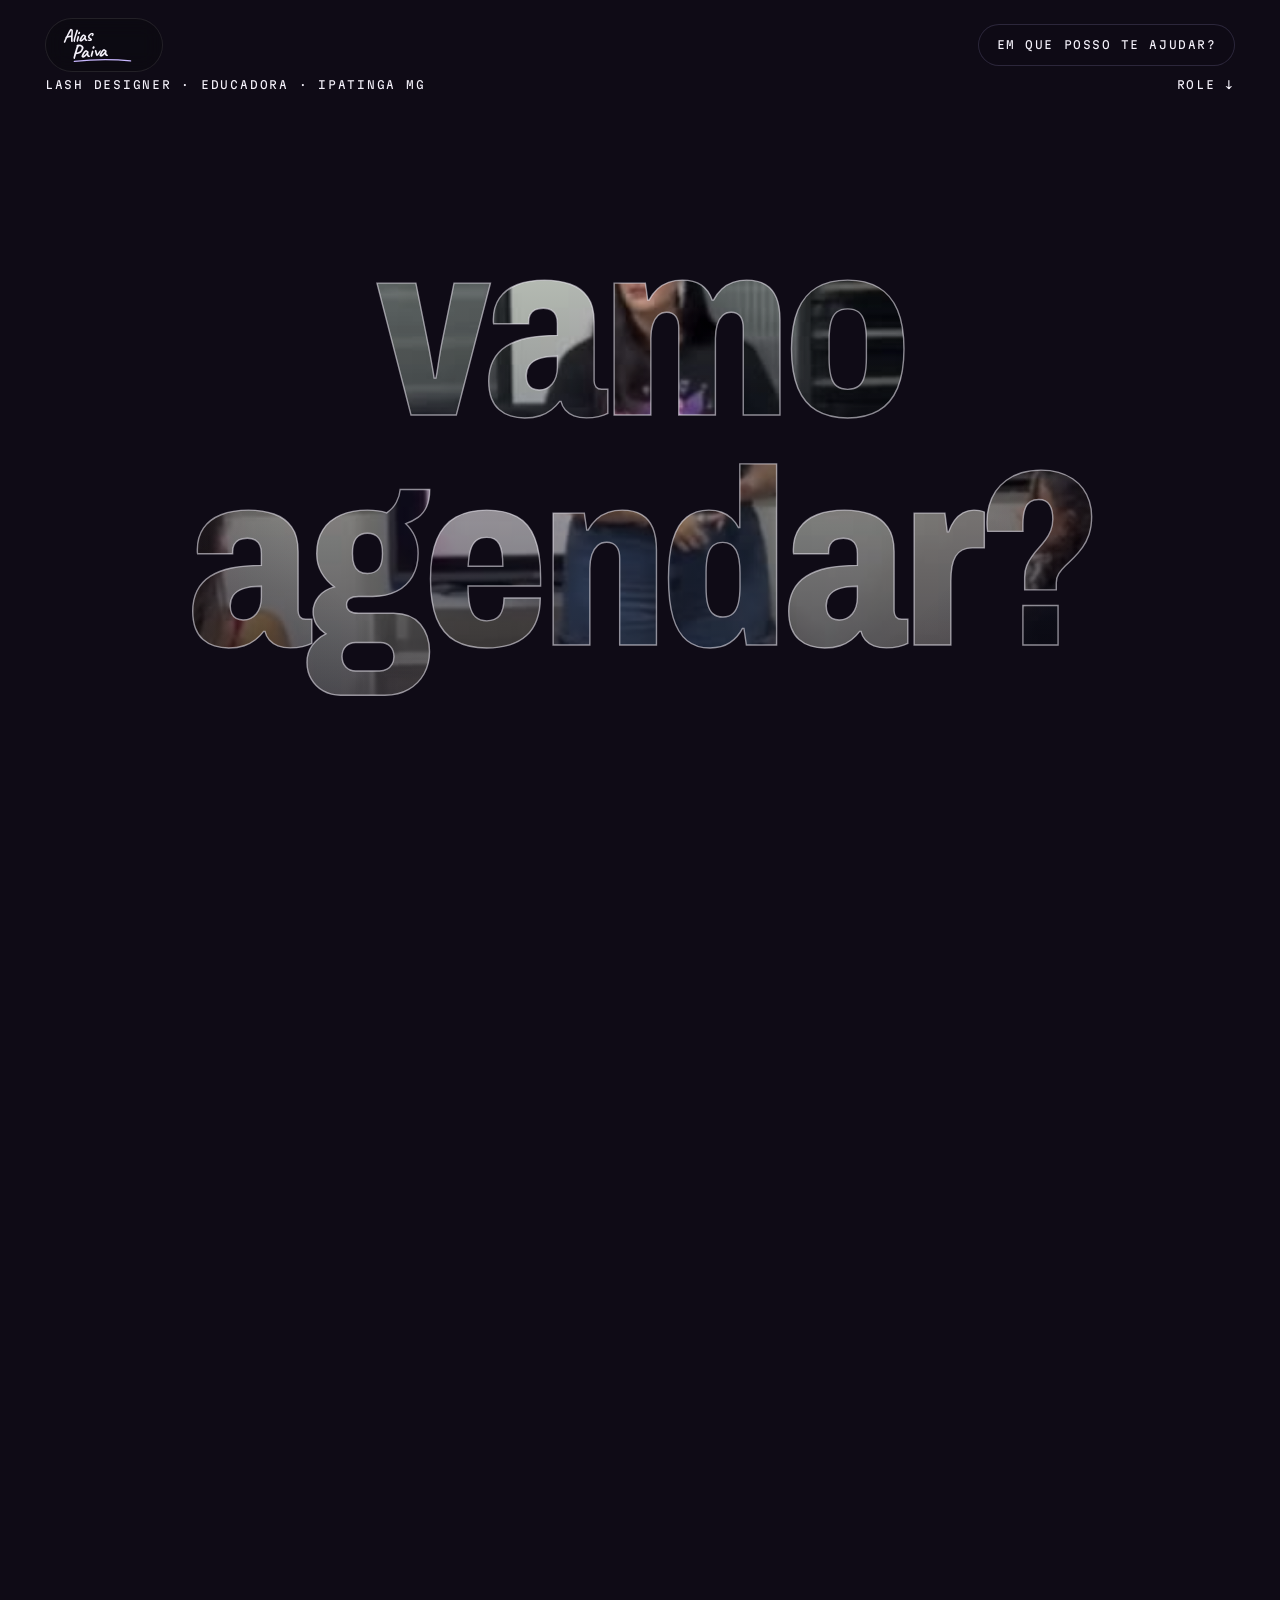
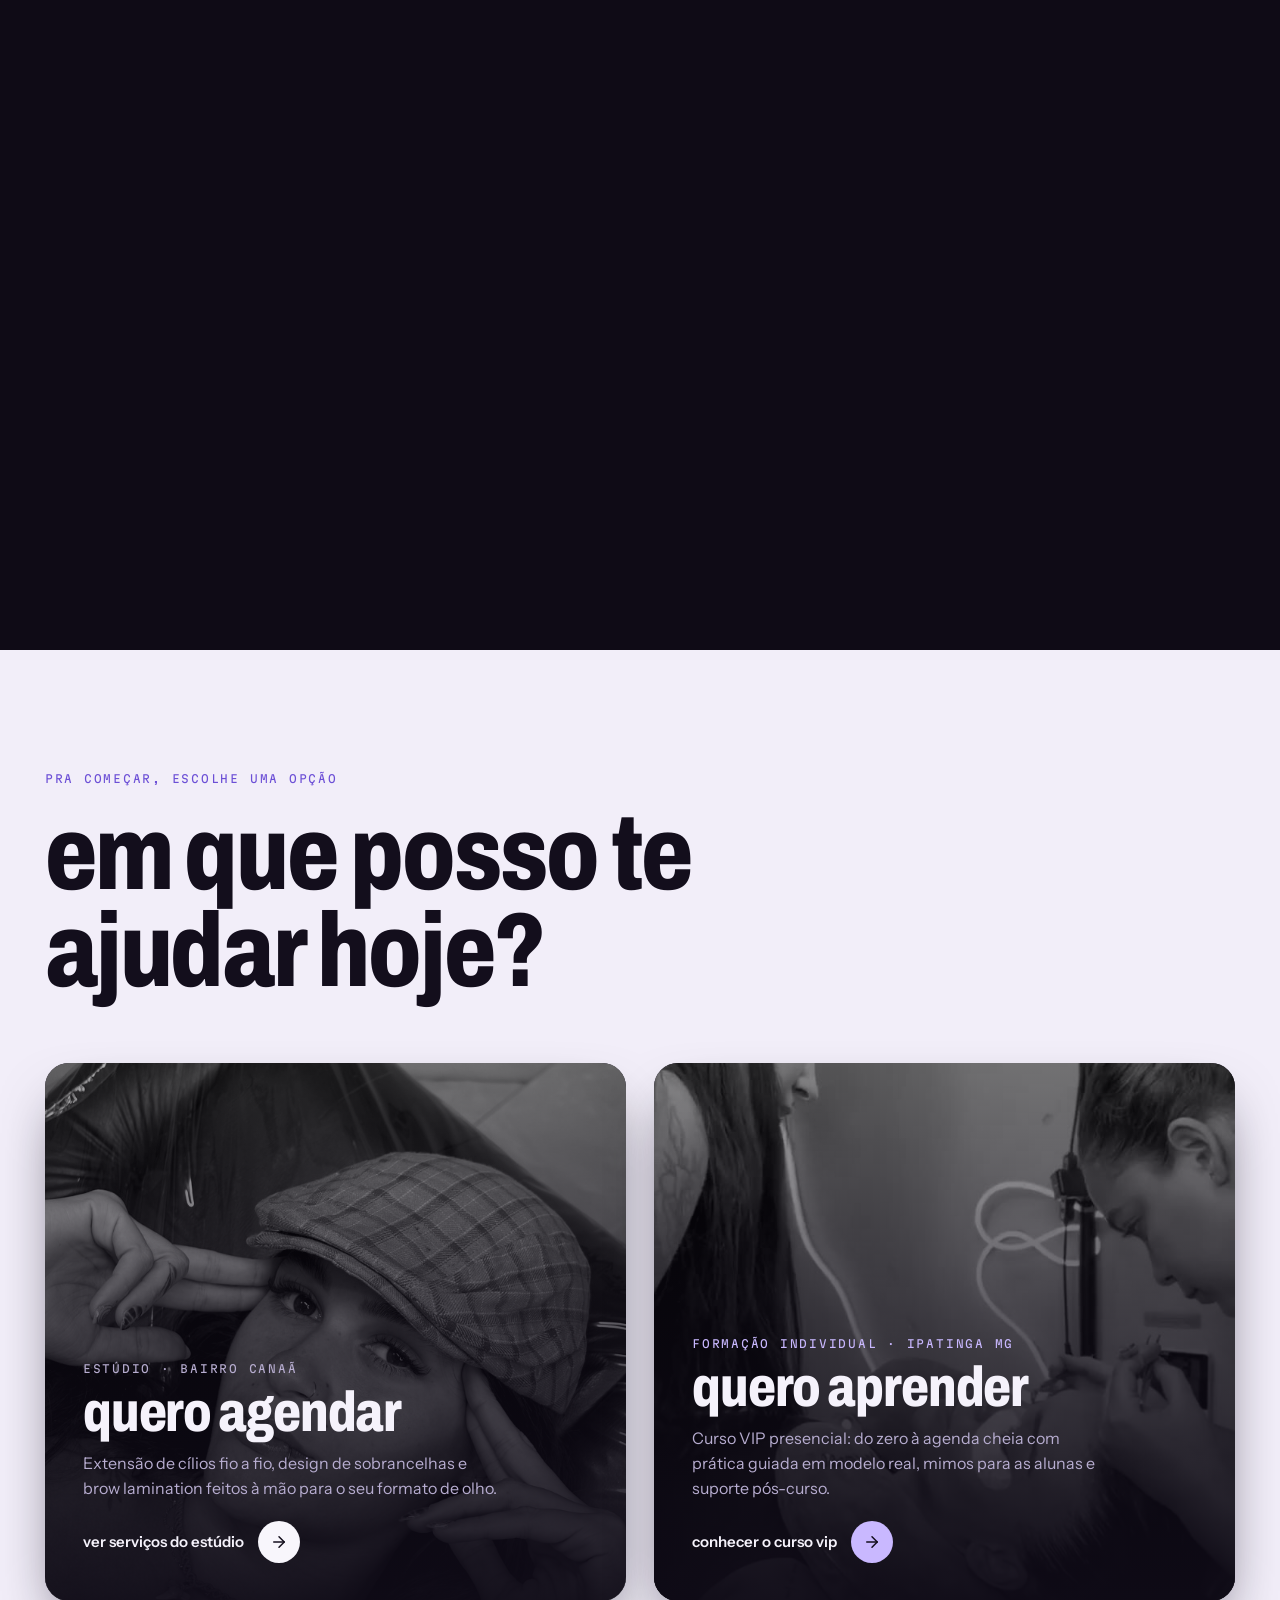
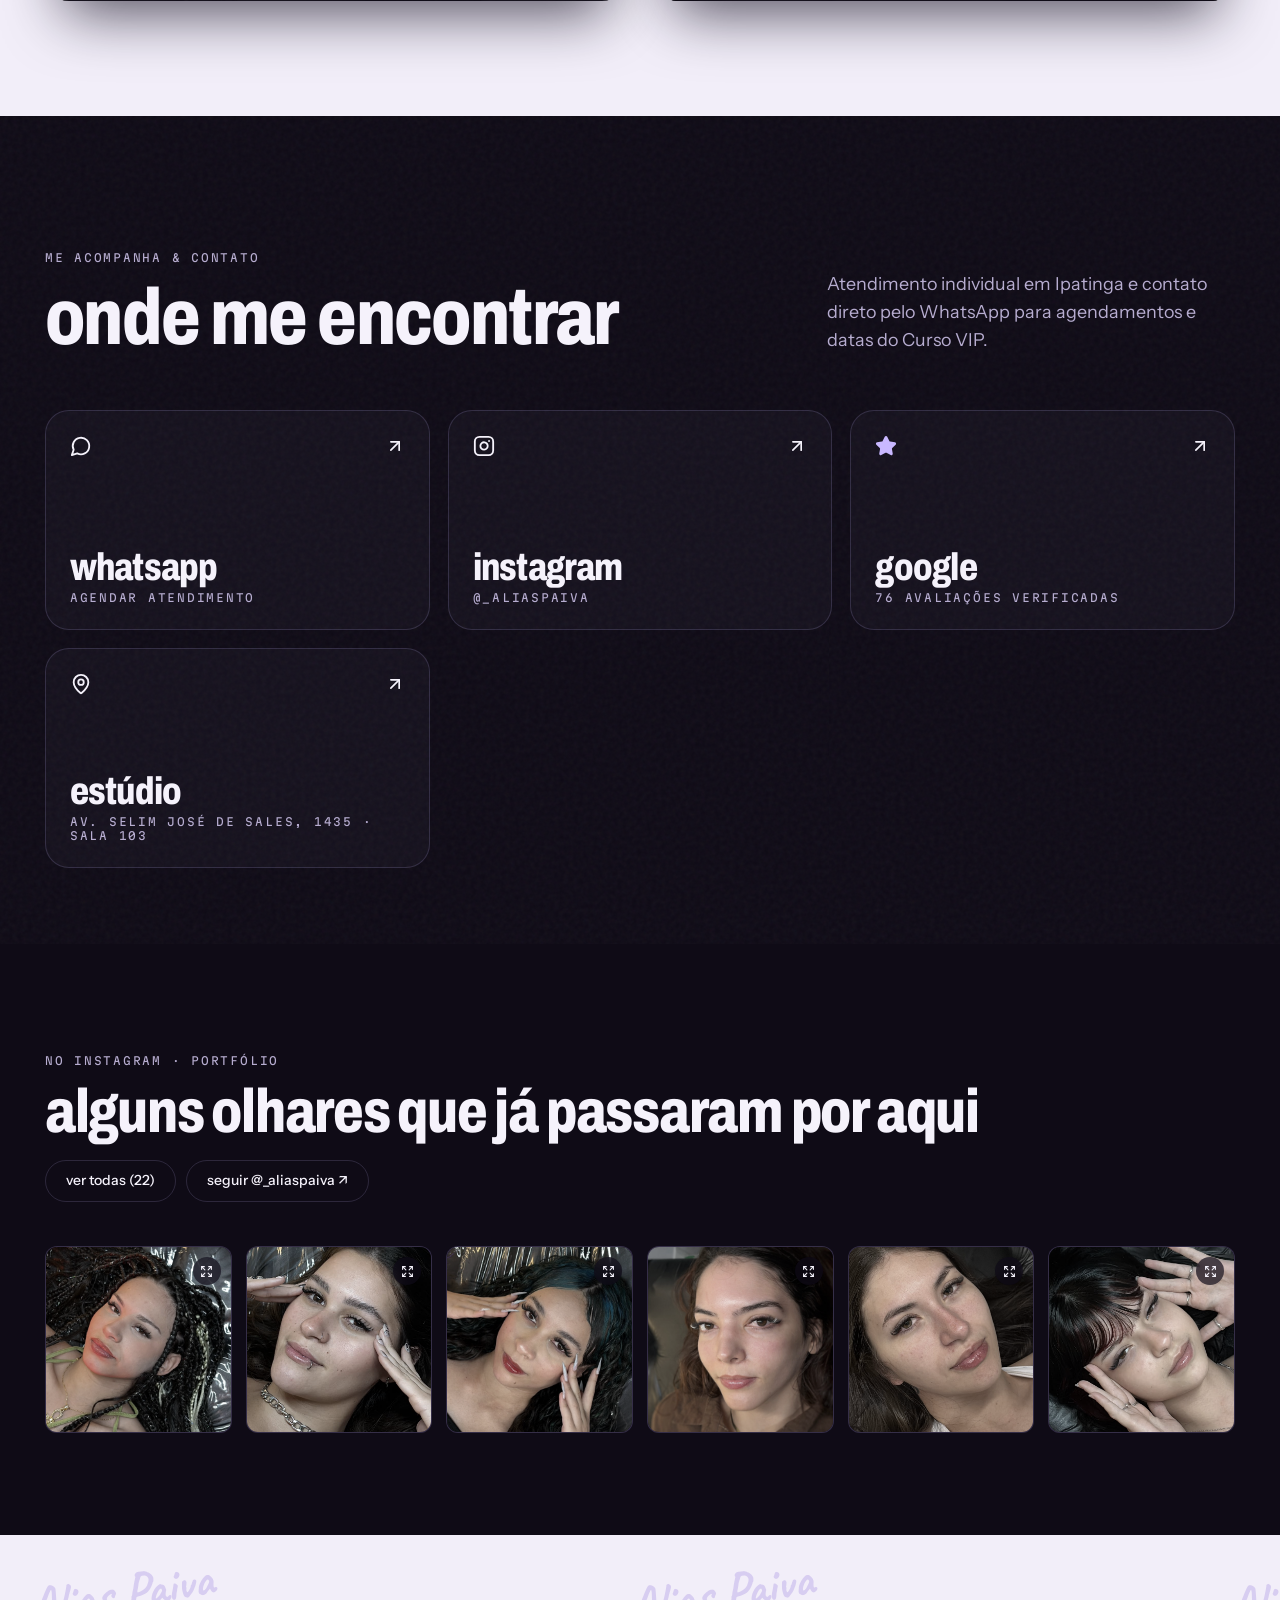
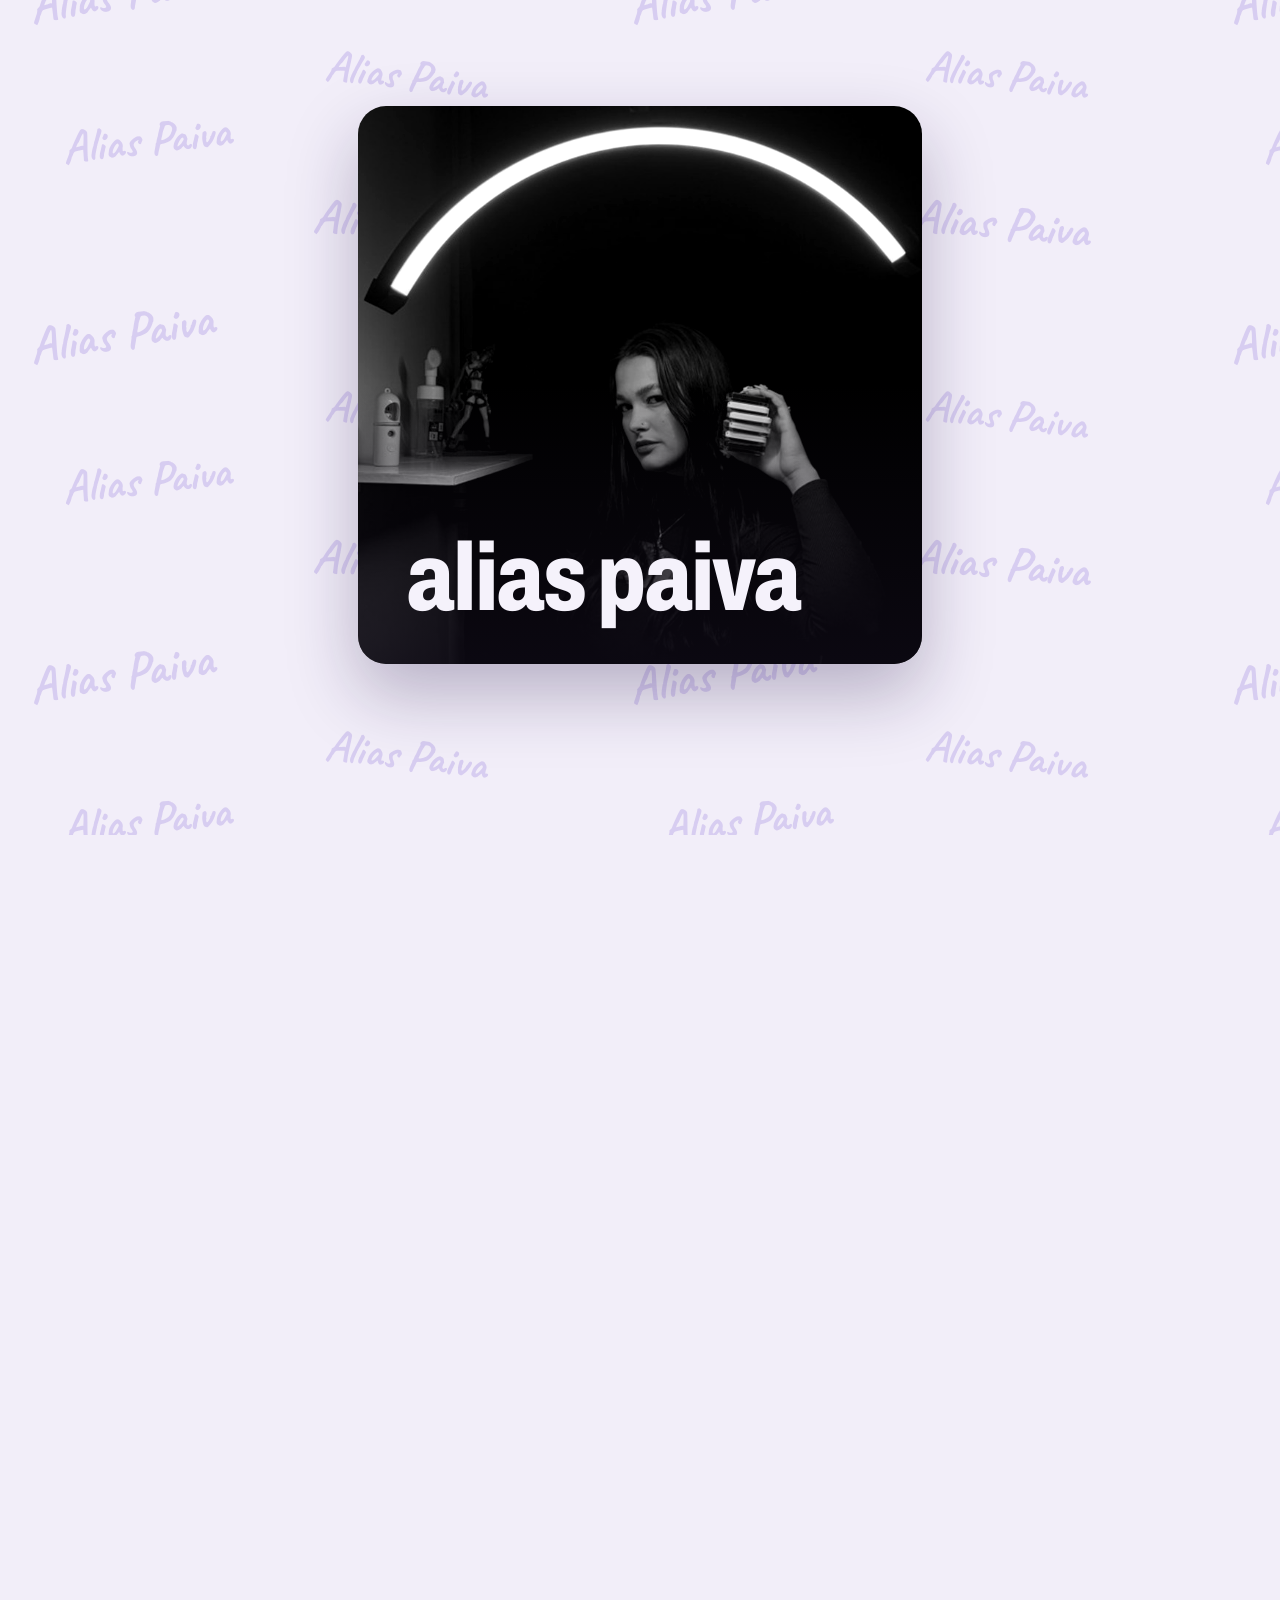
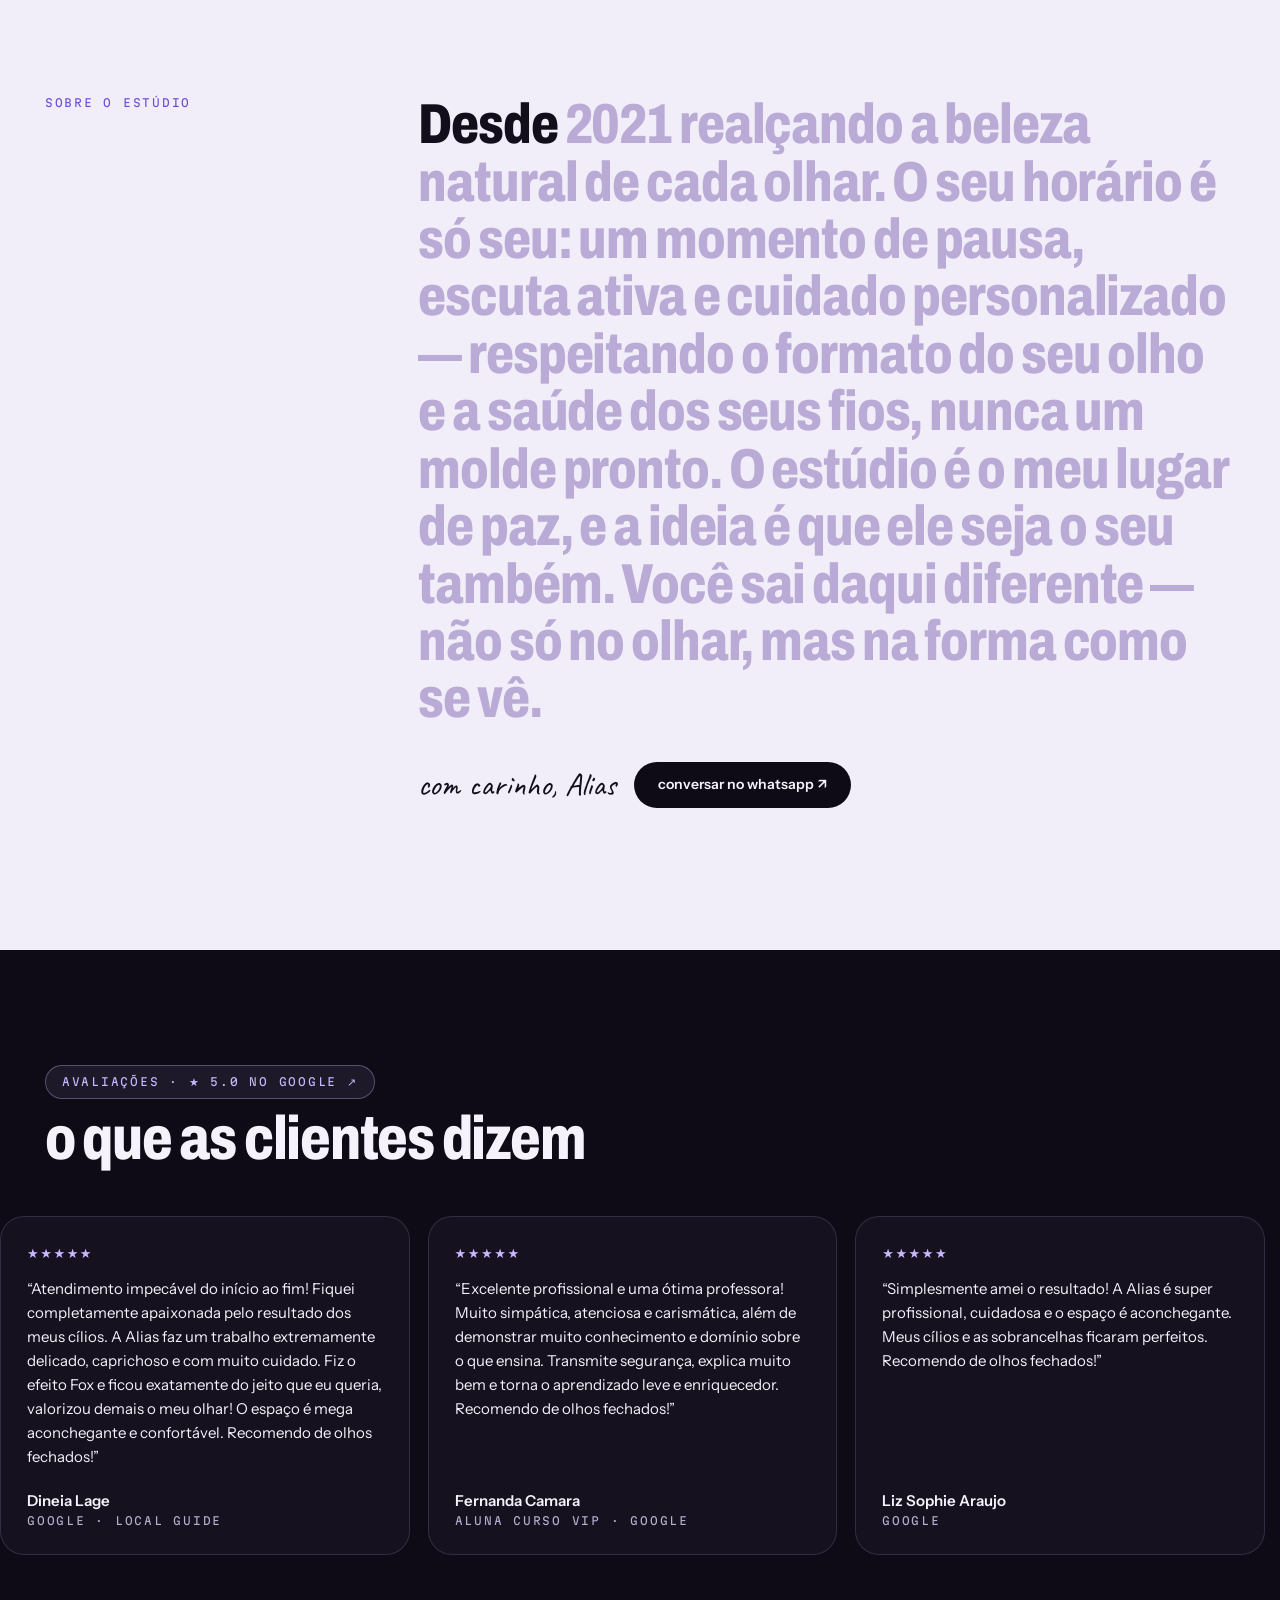
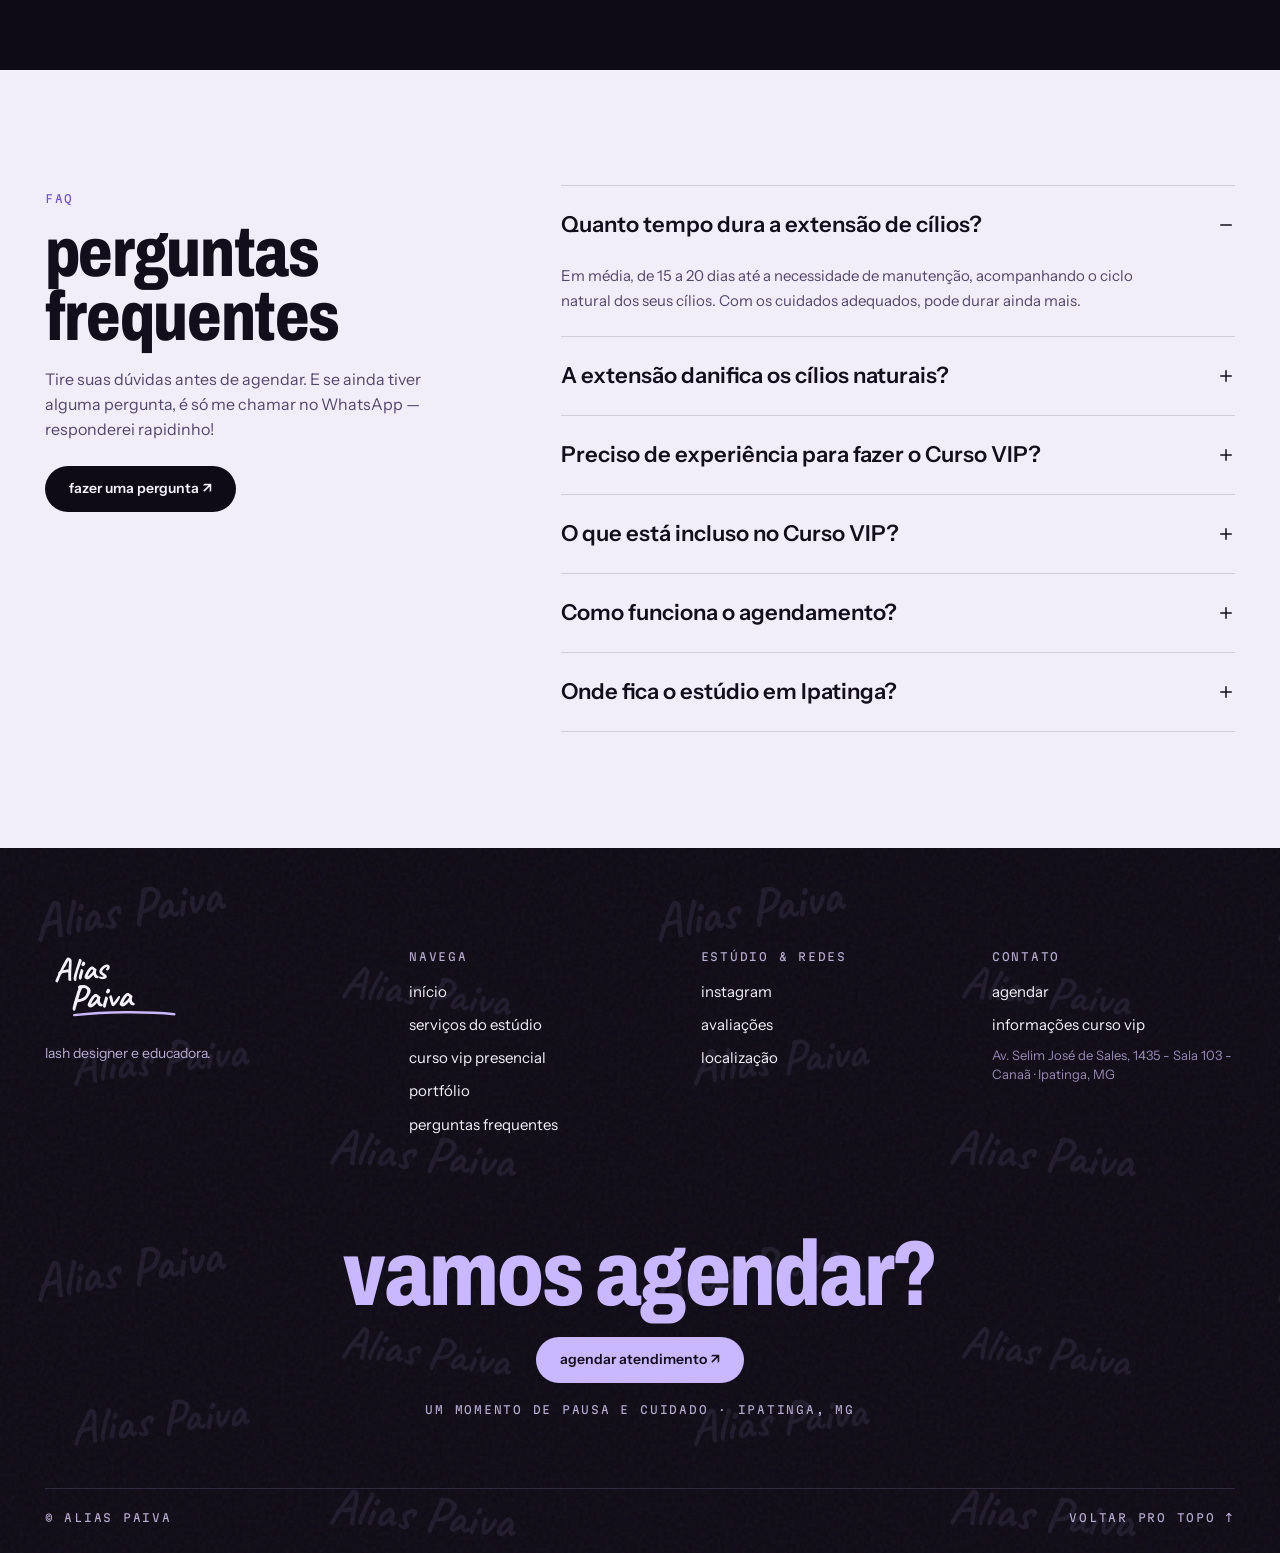
<file: index.html>
<!doctype html>
<html lang="pt-BR">

<head>
  <meta charset="UTF-8" />
  <meta name="viewport" content="width=device-width, initial-scale=1.0, viewport-fit=cover" />
  <title>Alias paiva</title>
  <meta name="description"
    content="Lash designer em Ipatinga, MG (Bairro Canaã). Especialista em extensão de cílios fio a fio, design de sobrancelhas, brow lamination e Curso VIP. ★ 5.0 no Google." />
  <meta name="robots" content="index, follow, max-image-preview:large, max-snippet:-1, max-video-preview:-1" />
  <meta name="google-site-verification" content="L7tR6Q84MnnWfukegNGo8oJJg--RInwGJuC5_TuwzW8" />
  <meta name="geo.region" content="BR-MG" />
  <meta name="geo.placename" content="Ipatinga" />
  <meta name="theme-color" content="#0f0b16" />
  <link rel="preload" as="image" href="/images/studio/apresentar_poster.jpg" />
  <link rel="canonical" href="https://aliaspaivabeauty.tech/" />

  <!-- Open Graph / Facebook / WhatsApp -->
  <meta property="og:type" content="website" />
  <meta property="og:url" content="https://aliaspaivabeauty.tech/" />
  <meta property="og:locale" content="pt_BR" />
  <meta property="og:site_name" content="Alias Paiva Beauty" />
  <meta property="og:title" content="Alias Paiva Beauty — Lash Designer, Cílios e Sobrancelhas em Ipatinga" />
  <meta property="og:description"
    content="Especialista em extensão de cílios fio a fio, design de sobrancelhas, brow lamination e Curso VIP no bairro Canaã em Ipatinga, MG. ★ 5.0 no Google." />
  <meta property="og:image" content="https://aliaspaivabeauty.tech/images/studio/hero.jpg" />
  <meta property="og:image:secure_url" content="https://aliaspaivabeauty.tech/images/studio/hero.jpg" />
  <meta property="og:image:type" content="image/jpeg" />
  <meta property="og:image:width" content="960" />
  <meta property="og:image:height" content="1280" />
  <meta property="og:image:alt" content="Alias Paiva Beauty - Lash Designer em Ipatinga, MG" />

  <!-- Twitter / X -->
  <meta name="twitter:card" content="summary_large_image" />
  <meta name="twitter:title" content="Alias Paiva Beauty — Lash Designer, Cílios e Sobrancelhas em Ipatinga" />
  <meta name="twitter:description"
    content="Especialista em extensão de cílios fio a fio, design de sobrancelhas, brow lamination e Curso VIP no bairro Canaã em Ipatinga, MG. ★ 5.0 no Google." />
  <meta name="twitter:image" content="https://aliaspaivabeauty.tech/images/studio/hero.jpg" />
  <meta name="twitter:image:alt" content="Alias Paiva Beauty - Lash Designer em Ipatinga, MG" />

  <!-- Dados Estruturados (Schema.org / SEO Local) -->
  <script type="application/ld+json">
  {
    "@context": "https://schema.org",
    "@graph": [
      {
        "@type": "BeautySalon",
        "@id": "https://aliaspaivabeauty.tech/#salon",
        "name": "Alias Paiva Beauty",
        "alternateName": [
          "Alias Paiva Beauty - Cílios e Sobrancelhas Ipatinga-MG",
          "Alias Paiva Lash Designer",
          "Alias Paiva Beauty - Lash Designer em Ipatinga"
        ],
        "image": "https://aliaspaivabeauty.tech/images/studio/hero.jpg",
        "description": "Lash designer no bairro Canaã em Ipatinga, MG (desde 2021). Especialista em extensão de cílios fio a fio, efeito Fox, lash lifting, design de sobrancelhas, brow lamination e Curso VIP presencial.",
        "url": "https://aliaspaivabeauty.tech/",
        "telephone": "+55-31-98014-2400",
        "priceRange": "$$",
        "currenciesAccepted": "BRL",
        "paymentAccepted": "Pix, Cartão de Crédito, Dinheiro",
        "hasMap": "https://maps.app.goo.gl/zYGBDLGMT7ERDZL98",
        "address": {
          "@type": "PostalAddress",
          "streetAddress": "Av. Selim José de Sales, 1435 - Sala 103 - Canaã",
          "addressLocality": "Ipatinga",
          "addressRegion": "MG",
          "postalCode": "35164-501",
          "addressCountry": "BR"
        },
        "geo": {
          "@type": "GeoCoordinates",
          "latitude": -19.4492656,
          "longitude": -42.5556472
        },
        "areaServed": [
          {
            "@type": "City",
            "name": "Ipatinga"
          },
          {
            "@type": "AdministrativeArea",
            "name": "Vale do Aço"
          }
        ],
        "founder": {
          "@type": "Person",
          "name": "Alias Paiva",
          "jobTitle": "Lash Designer",
          "description": "Lash designer e educadora especialista em extensão de cílios, design de sobrancelhas e brow lamination em Ipatinga, MG desde 2021.",
          "sameAs": "https://www.instagram.com/_aliaspaiva/"
        },
        "knowsAbout": [
          "Lash Design",
          "Lash Designer",
          "Extensão de Cílios",
          "Alongamento de Cílios",
          "Cílios Fio a Fio",
          "Cílios Efeito Fox",
          "Lash Lifting",
          "Design de Sobrancelhas",
          "Brow Lamination",
          "Curso VIP de Cílios"
        ],
        "sameAs": [
          "https://www.instagram.com/_aliaspaiva/",
          "https://www.instagram.com/_aliaspaivabeauty",
          "https://share.google/0OluDglXw7XC698mP",
          "https://share.google/BvHcD7Zn5dpvbEZch"
        ],
        "aggregateRating": {
          "@type": "AggregateRating",
          "ratingValue": "5.0",
          "reviewCount": "76",
          "bestRating": "5",
          "worstRating": "1"
        },
        "review": [
          {
            "@type": "Review",
            "author": { "@type": "Person", "name": "Dineia Anicio da Costa Lage" },
            "reviewRating": { "@type": "Rating", "ratingValue": "5", "bestRating": "5" },
            "reviewBody": "Atendimento impecável do início ao fim! Fiquei completamente apaixonada pelo resultado dos meus cílios. A Alias faz um trabalho extremamente delicado, caprichoso e com muito cuidado. Fiz o efeito Fox e ficou exatamente do jeito que eu queria, valorizou demais o meu olhar! O espaço é mega aconchegante e confortável."
          },
          {
            "@type": "Review",
            "author": { "@type": "Person", "name": "Fernanda Camara" },
            "reviewRating": { "@type": "Rating", "ratingValue": "5", "bestRating": "5" },
            "reviewBody": "Excelente profissional e uma ótima professora! Muito simpática, atenciosa e carismática, além de demonstrar muito conhecimento e domínio sobre o que ensina. Transmite segurança, explica muito bem e torna o aprendizado leve e enriquecedor. Recomendo de olhos fechados!"
          },
          {
            "@type": "Review",
            "author": { "@type": "Person", "name": "Liz Sophie Duda Gonçalves Araujo" },
            "reviewRating": { "@type": "Rating", "ratingValue": "5", "bestRating": "5" },
            "reviewBody": "Simplesmente amei o resultado! A Alias é super profissional, cuidadosa e o espaço é aconchegante. Meus cílios e as sobrancelhas ficaram perfeitos. Recomendo de olhos fechados!"
          },
          {
            "@type": "Review",
            "author": { "@type": "Person", "name": "Sâmala Salazar" },
            "reviewRating": { "@type": "Rating", "ratingValue": "5", "bestRating": "5" },
            "reviewBody": "Estava há 2 anos sem fazer os cílios, e encontrei essa maravilhosa! Me ajudou a renovar minha autoestima depois de ser mamãe. É uma excelente profissional, pessoa e amiga... Me senti muito linda."
          },
          {
            "@type": "Review",
            "author": { "@type": "Person", "name": "Carol Figueiredo" },
            "reviewRating": { "@type": "Rating", "ratingValue": "5", "bestRating": "5" },
            "reviewBody": "Muito humana, um atendimento impecável, tem até cobertinha pra quem acaba tirando um cochilo como eu, uma mão super leve que fica quase impossível não dormir durante o atendimento, recomendo demais."
          },
          {
            "@type": "Review",
            "author": { "@type": "Person", "name": "Domi Nique" },
            "reviewRating": { "@type": "Rating", "ratingValue": "5", "bestRating": "5" },
            "reviewBody": "Estudio maravilhoso, climatizado, trabalho sensacional e personalizado, sempre um mimo delicioso; sabe como conquistar o cliente, eu amo"
          },
          {
            "@type": "Review",
            "author": { "@type": "Person", "name": "Cibelly Franco" },
            "reviewRating": { "@type": "Rating", "ratingValue": "5", "bestRating": "5" },
            "reviewBody": "Uma profissional excepcional, que une talento, dedicação e um atendimento repleto de carinho. Amei o trabalho e todo o cuidado em cada detalhe. Fiquei muito satisfeita com o resultado e recomendo seu trabalho com toda a confiança."
          }
        ],
        "hasOfferCatalog": {
          "@type": "OfferCatalog",
          "name": "Procedimentos de Lash Design e Cursos",
          "itemListElement": [
            {
              "@type": "Offer",
              "itemOffered": {
                "@type": "Service",
                "name": "Lash Design / Extensão de Cílios Fio a Fio e Efeito Fox",
                "description": "Procedimento profissional de lash designer com aplicação individual personalizada (clássico fio a fio, efeito Fox, volume) respeitando a saúde e o ciclo natural dos cílios."
              }
            },
            {
              "@type": "Offer",
              "itemOffered": {
                "@type": "Service",
                "name": "Design de Sobrancelhas",
                "description": "Correção de fios, simetria e alinhamento para o formato do rosto."
              }
            },
            {
              "@type": "Offer",
              "itemOffered": {
                "@type": "Service",
                "name": "Brow Lamination",
                "description": "Alinhamento e volume para sobrancelhas mais encorpadas e definidas."
              }
            },
            {
              "@type": "Offer",
              "itemOffered": {
                "@type": "Course",
                "name": "Curso VIP de Lash Designer / Extensão de Cílios",
                "description": "Curso presencial intensivo em Ipatinga para formação de Lash Designer com prática em modelo real, mimos para as alunas e certificado oficial.",
                "provider": {
                  "@id": "https://aliaspaivabeauty.tech/#salon"
                },
                "hasCourseInstance": {
                  "@type": "CourseInstance",
                  "courseMode": "onsite",
                  "location": {
                    "@type": "Place",
                    "name": "Alias Paiva Beauty",
                    "address": {
                      "@type": "PostalAddress",
                      "streetAddress": "Av. Selim José de Sales, 1435 - Sala 103 - Canaã",
                      "addressLocality": "Ipatinga",
                      "addressRegion": "MG",
                      "postalCode": "35164-501",
                      "addressCountry": "BR"
                    }
                  }
                }
              }
            }
          ]
        }
      },
      {
        "@type": "FAQPage",
        "@id": "https://aliaspaivabeauty.tech/#faq-schema",
        "mainEntity": [
          {
            "@type": "Question",
            "name": "Quanto tempo dura a extensão de cílios?",
            "acceptedAnswer": {
              "@type": "Answer",
              "text": "Em média, de 15 a 20 dias até a necessidade de manutenção, acompanhando o ciclo natural dos seus cílios. Com os cuidados adequados, pode durar ainda mais."
            }
          },
          {
            "@type": "Question",
            "name": "A extensão danifica os cílios naturais?",
            "acceptedAnswer": {
              "@type": "Answer",
              "text": "Quando aplicada corretamente — respeitando o ciclo capilar e o peso adequado de cada fio —, a extensão não danifica os cílios naturais. Por isso a técnica fio a fio é tão importante."
            }
          },
          {
            "@type": "Question",
            "name": "Preciso de experiência para fazer o Curso VIP?",
            "acceptedAnswer": {
              "@type": "Answer",
              "text": "Não! O Curso VIP foi pensado para quem começa do zero. Você aprende teoria, biossegurança, mapeamento e prática guiada em modelo real, tudo passo a passo e sem pressa."
            }
          },
          {
            "@type": "Question",
            "name": "Como funciona o agendamento?",
            "acceptedAnswer": {
              "@type": "Answer",
              "text": "Direto pelo WhatsApp! Você me chama, conversamos sobre a sua disponibilidade e encontramos o melhor horário para você."
            }
          },
          {
            "@type": "Question",
            "name": "Onde fica o estúdio em Ipatinga?",
            "acceptedAnswer": {
              "@type": "Answer",
              "text": "O estúdio fica na Av. Selim José de Sales, 1435 - Sala 103 - bairro Canaã, em Ipatinga - MG (CEP 35164-501), em um espaço climatizado, aconchegante e de fácil acesso para clientes de toda a região do Vale do Aço."
            }
          }
        ]
      }
    ]
  }
  </script>

  <link rel="icon" type="image/png" sizes="32x32" href="/icons/favicon-32.png" />
  <link rel="apple-touch-icon" sizes="180x180" href="/icons/favicon-180.png" />
  <link rel="preconnect" href="https://fonts.googleapis.com" />
  <link rel="preconnect" href="https://fonts.gstatic.com" crossorigin />
  <link
    href="https://fonts.googleapis.com/css2?family=Archivo:wdth,wght@62.5..125,400..900&family=Caveat:wght@600;700&family=Instrument+Sans:wght@400;500;600;700&family=Martian+Mono:wght@400;500&display=swap"
    rel="stylesheet" />
  <script type="module" crossorigin src="/assets/index-BsoLXAwo.js"></script>
  <link rel="stylesheet" crossorigin href="/assets/index-DLLg_pOS.css">
</head>

<body>
  <div id="root"></div>
</body>

</html>
</file>
<file: assets/index-DLLg_pOS.css>
:root{--bg-dark: #0f0b16;--bg-dark-elevated: #161121;--bg-dark-card: #191324;--bg-cream: #f2eef9;--bg-cream-alt: #f8f6fc;--bg-lilac-band: #f2eef9;--bg-lilac-soft: #ece6f8;--ink-dark: #130e1c;--ink-light: #f5f2fb;--ink-muted-dark: #b7add0;--ink-muted-mid: #968ab3;--ink-muted-light: #b9abd6;--ink-muted-cream: #53466b;--accent-lavender: #c9b8ff;--accent-lavender-hover: #dcd0ff;--accent-lavender-deep: #6c4fd6;--accent-aqua: #b8e8ff;--accent-whatsapp: #25d366;--accent-whatsapp-deep: #1da851;--border-subtle-dark: rgba(201, 184, 255, .16);--border-strong-dark: rgba(201, 184, 255, .34);--border-subtle-light: rgba(19, 13, 31, .15);--glass-bg: rgba(15, 11, 23, .64);--glass-bg-hover: rgba(29, 22, 44, .88);--font-display: "Archivo", sans-serif;--font-body: "Instrument Sans", system-ui, -apple-system, sans-serif;--font-mono: "Martian Mono", ui-monospace, monospace;--font-hand: "Caveat", cursive;--container-pad: clamp(18px, 3.5vw, 48px);--max-width: 1440px;--radius-card: 24px;--radius-thumb: 12px;--radius-pill: 999px;--shadow-card: 0 30px 60px -20px rgba(10, 5, 22, .72);--shadow-popover: 0 24px 60px rgba(10, 5, 22, .68)}*,*:before,*:after{box-sizing:border-box;margin:0;padding:0}html{background-color:var(--bg-dark);color:var(--ink-light);font-family:var(--font-body);font-size:16px;line-height:1.55;-webkit-font-smoothing:antialiased;-moz-osx-font-smoothing:grayscale;-webkit-tap-highlight-color:transparent;overflow-x:clip}html.lenis,html.lenis body{height:auto}.lenis.lenis-smooth{scroll-behavior:auto!important}.lenis.lenis-smooth [data-lenis-prevent]{overscroll-behavior:contain}body{background-color:var(--bg-dark);color:var(--ink-light);overflow-x:clip}a{color:inherit;text-decoration:none}button{font:inherit;color:inherit;background:none;border:0;cursor:pointer}img,video{display:block;max-width:100%}.skip-link{position:fixed;top:-100px;left:16px;z-index:200;padding:10px 18px;border-radius:var(--radius-pill);background:var(--accent-lavender);color:var(--ink-dark);font-family:var(--font-mono);font-size:11px;letter-spacing:.14em;text-transform:uppercase;transition:top .2s ease}.skip-link:focus{top:16px}.display{font-family:var(--font-display);font-weight:800;font-variation-settings:"wdth" 78;line-height:.92;letter-spacing:-.02em}.mono{font-family:var(--font-mono);font-weight:400;font-size:11px;line-height:1.25;letter-spacing:.16em;text-transform:uppercase}.container{width:100%;max-width:var(--max-width);margin-inline:auto;padding-inline:var(--container-pad)}.grain-surface{position:relative}.grain-surface:after{content:"";position:absolute;top:0;right:0;bottom:0;left:0;pointer-events:none;opacity:.045;background-image:url("data:image/svg+xml,%3Csvg viewBox='0 0 200 200' xmlns='http://www.w3.org/2000/svg'%3E%3Cfilter id='n'%3E%3CfeTurbulence type='fractalNoise' baseFrequency='0.85' numOctaves='3' stitchTiles='stitch'/%3E%3C/filter%3E%3Crect width='100%25' height='100%25' filter='url(%23n)'/%3E%3C/svg%3E");z-index:1}.grain-surface>*{position:relative;z-index:2}.site-header{position:fixed;top:0;left:0;right:0;z-index:60;padding:calc(18px + env(safe-area-inset-top)) var(--container-pad) 14px;pointer-events:none}.site-header__inner{max-width:var(--max-width);margin-inline:auto;display:flex;align-items:center;justify-content:space-between;gap:12px}.site-header__logo-link,.site-header__controls{pointer-events:auto}.site-header__logo-pill{display:inline-flex;align-items:center;justify-content:center;padding:6px 12px;border-radius:var(--radius-pill);background:#0b0a0e59;backdrop-filter:blur(10px);-webkit-backdrop-filter:blur(10px);border:1px solid rgba(236,232,225,.1);transition:transform .25s ease,background .25s ease}.site-header__logo-pill:hover{transform:scale(1.03);background:#0b0a0ea6}.site-header__controls{display:flex;align-items:center;gap:10px;position:relative}.glass-pill{display:inline-flex;align-items:center;gap:8px;min-height:42px;padding:0 18px;border-radius:var(--radius-pill);background:var(--glass-bg);backdrop-filter:blur(12px);-webkit-backdrop-filter:blur(12px);border:1px solid var(--border-subtle-dark);color:var(--ink-light);font-family:var(--font-mono);font-size:11px;letter-spacing:.14em;text-transform:uppercase;white-space:nowrap;transition:background .2s ease,border-color .2s ease,transform .2s ease}.glass-pill:hover{background:var(--glass-bg-hover);border-color:var(--border-strong-dark);transform:translateY(-1px)}.glass-pill:active,.primary-dark-btn:active,.primary-cream-btn:active,.outline-pill:active,.choice-card:active,.channel-card:active{transform:scale(.98)}.glass-pill:focus-visible,a:focus-visible,button:focus-visible{outline:2px solid var(--accent-lavender);outline-offset:3px}.header-popover{position:absolute;top:calc(100% + 10px);right:0;width:min(320px,calc(100vw - 24px));max-height:calc(100svh - 88px);overflow-y:auto;padding:18px;border-radius:20px;background:var(--bg-dark-elevated);border:1px solid var(--border-subtle-dark);box-shadow:var(--shadow-popover);color:var(--ink-light);z-index:80}.header-popover__list{display:flex;flex-direction:column;gap:6px;margin-bottom:14px}.header-popover__link{display:flex;align-items:center;justify-content:space-between;min-height:44px;padding:10px 12px;border-radius:12px;font-size:14px;font-weight:500;transition:background .2s ease,color .2s ease}.header-popover__link:hover,.header-popover__link--active{background:#c9b8ff1f;color:var(--accent-lavender)}.header-popover__meta{padding-top:12px;border-top:1px solid var(--border-subtle-dark);font-size:12px;color:var(--ink-muted-dark);line-height:1.45}@media(max-width:639px){.site-header{padding:calc(12px + env(safe-area-inset-top)) 14px 10px}.site-header__inner{gap:8px}.site-header__logo-pill{padding:4px 10px}.site-header__logo-pill svg{width:72px;height:32px}.site-header__controls{gap:6px}.glass-pill{min-height:36px;padding:0 12px;font-size:10px;letter-spacing:.1em;gap:5px}}@media(max-width:374px){.site-header{padding:calc(10px + env(safe-area-inset-top)) 10px 8px}.site-header__logo-pill{padding:4px 8px}.site-header__logo-pill svg{width:62px;height:28px}.site-header__controls{gap:4px}.glass-pill{padding:0 9px;font-size:9.5px;letter-spacing:.06em}}.custom-cursor{position:fixed;top:0;left:0;width:14px;height:14px;border-radius:50%;background:var(--bg-cream);pointer-events:none;z-index:999;mix-blend-mode:difference;transform:translate(-50%,-50%) scale(1);transition:width .22s ease,height .22s ease,opacity .2s ease;opacity:0}.custom-cursor--visible{opacity:1}.custom-cursor--hover{width:38px;height:38px}@media(pointer:coarse){.custom-cursor{display:none}}.hero-track{position:relative;height:250vh;background:var(--bg-dark)}.hero-sticky{position:sticky;top:0;height:100vh;height:100svh;overflow:hidden;background:var(--bg-dark)}.hero-media{position:absolute;top:0;right:0;bottom:0;left:0;width:100%;height:100%;object-fit:cover;filter:grayscale(.2) contrast(1.06) brightness(.85)}.hero-vignette{position:absolute;top:0;right:0;bottom:0;left:0;background:radial-gradient(ellipse at center,transparent 40%,rgba(15,11,23,.78) 100%),linear-gradient(180deg,rgba(15,11,23,.55) 0%,transparent 30%,rgba(15,11,23,.88) 100%);pointer-events:none;z-index:2}.hero-mask-svg{position:absolute;top:0;right:0;bottom:0;left:0;width:100%;height:100%;z-index:3;pointer-events:none;background:transparent}.hero-subbar{position:absolute;top:calc(78px + env(safe-area-inset-top));left:0;right:0;z-index:5;display:flex;justify-content:space-between;align-items:center;padding-inline:var(--container-pad);max-width:var(--max-width);margin-inline:auto;color:var(--ink-light);pointer-events:none}.hero-stage-caption{position:absolute;left:0;right:0;bottom:clamp(28px,5vh,56px);z-index:6;max-width:var(--max-width);margin-inline:auto;padding-inline:var(--container-pad);display:flex;align-items:flex-end;justify-content:space-between;gap:24px;pointer-events:none}.hero-stage-caption__name{font-size:clamp(44px,6vw,84px);color:var(--ink-light);margin-bottom:12px}.hero-stage-caption__bio{max-width:44ch;color:var(--ink-muted-dark);font-size:clamp(14px,1.35vw,17px);line-height:1.5}.hero-continua{display:flex;align-items:center;gap:12px;color:var(--ink-light)}.hero-continua:before{content:"";display:block;width:1px;height:28px;background:#c9b8ff7a}@media(max-width:767px){.hero-track{height:205svh}.hero-subbar{top:calc(68px + env(safe-area-inset-top))}.hero-stage-caption{bottom:28px}}@media(max-width:639px){.hero-continua{display:none}}.choice-section{background:var(--bg-cream);color:var(--ink-dark);padding-block:clamp(72px,9vw,130px)}.choice-section__title{font-size:clamp(46px,8.2vw,128px);max-width:12ch;margin-top:16px;margin-bottom:clamp(36px,5vw,64px)}.choice-grid{display:grid;grid-template-columns:repeat(2,minmax(0,1fr));gap:clamp(16px,2.2vw,28px)}.choice-card{position:relative;display:flex;flex-direction:column;justify-content:flex-end;gap:14px;min-height:clamp(360px,42vw,540px);padding:clamp(24px,3vw,38px);border-radius:var(--radius-card);overflow:hidden;background:var(--bg-dark-card);color:var(--ink-light);box-shadow:var(--shadow-card);transition:transform .35s cubic-bezier(.22,1,.36,1)}.choice-card:hover{transform:translateY(-4px)}.choice-card__bg{position:absolute;top:0;right:0;bottom:0;left:0;width:100%;height:100%;object-fit:cover;filter:grayscale(100%) contrast(1.08) brightness(.76);transition:transform .6s cubic-bezier(.22,1,.36,1),filter .5s ease}.choice-card:hover .choice-card__bg{transform:scale(1.04);filter:grayscale(35%) contrast(1.05) brightness(.82)}.choice-card__overlay{position:absolute;top:0;right:0;bottom:0;left:0;background:linear-gradient(180deg,#0f0b171f,#0f0b178f 48%,#0f0b17f0);pointer-events:none}.choice-card__body{position:relative;z-index:2;display:flex;flex-direction:column;gap:12px}.choice-card__title{font-size:clamp(36px,4.4vw,60px)}.choice-card__desc{max-width:38ch;color:var(--ink-muted-dark);font-size:clamp(14px,1.25vw,16px)}.choice-card__cta{display:inline-flex;align-items:center;gap:14px;margin-top:8px;font-weight:600;font-size:15px}.circle-arrow{display:inline-flex;align-items:center;justify-content:center;width:42px;height:42px;border-radius:50%;background:var(--bg-cream-alt);color:var(--ink-dark);transition:transform .25s ease}.circle-arrow--lavender{background:var(--accent-lavender)}.choice-card:hover .circle-arrow{transform:translate(4px)}@media(max-width:820px){.choice-grid{grid-template-columns:1fr}}.channels-section{background:var(--bg-dark);color:var(--ink-light);padding-top:clamp(80px,10vw,130px);padding-bottom:clamp(48px,6vw,84px)}.channels-header{display:flex;flex-wrap:wrap;justify-content:space-between;align-items:flex-end;gap:24px;margin-bottom:clamp(32px,4.5vw,56px)}.channels-header__title{font-size:clamp(40px,6.2vw,88px);margin-top:12px}.channels-header__sub{max-width:34ch;color:var(--ink-muted-dark);font-size:clamp(15px,1.4vw,18px)}.channels-grid{display:grid;grid-template-columns:repeat(3,minmax(0,1fr));gap:18px}.channel-card{display:flex;flex-direction:column;justify-content:space-between;min-height:220px;padding:24px;border-radius:var(--radius-card);border:1px solid var(--border-subtle-dark);background:#c9b8ff09;transition:border-color .25s ease,transform .25s ease,background .25s ease}.channel-card:hover{border-color:var(--accent-lavender);background:#c9b8ff1a;transform:translateY(-3px)}.channel-card__top{display:flex;justify-content:space-between;align-items:center;color:var(--ink-light)}.channel-card__name{font-size:clamp(28px,3vw,40px);margin-bottom:6px}.channel-card__handle{color:var(--ink-muted-dark);font-size:11px}@media(max-width:900px){.channels-grid{grid-template-columns:repeat(2,minmax(0,1fr))}}@media(max-width:560px){.channels-grid{grid-template-columns:1fr}.channel-card{min-height:170px}}.portfolio-section{background:var(--bg-dark);color:var(--ink-light);padding-block:clamp(64px,8vw,120px)}.portfolio-header{display:flex;flex-wrap:wrap;justify-content:space-between;align-items:flex-end;gap:20px;margin-bottom:clamp(28px,4vw,44px)}.portfolio-header__title{font-size:clamp(32px,4.8vw,68px);margin-top:12px}.portfolio-actions{display:flex;flex-wrap:wrap;gap:10px;align-items:center}.outline-pill{display:inline-flex;align-items:center;gap:8px;min-height:42px;padding:0 20px;border-radius:var(--radius-pill);border:1px solid var(--border-subtle-dark);font-size:14px;font-weight:500;color:var(--ink-light);transition:background .2s ease,border-color .2s ease,color .2s ease}.outline-pill:hover{border-color:var(--accent-lavender);background:#c9b8ff1a}.outline-pill--dark{border-color:var(--border-subtle-light);color:var(--ink-dark)}.outline-pill--dark:hover{background:#130d1f0f;border-color:var(--ink-dark)}.portfolio-grid{display:grid;grid-template-columns:repeat(6,minmax(0,1fr));gap:14px}.portfolio-thumb{position:relative;aspect-ratio:1 / 1;border-radius:var(--radius-thumb);overflow:hidden;background:var(--bg-dark-card);border:1px solid var(--border-subtle-dark);padding:0}.portfolio-thumb img{width:100%;height:100%;object-fit:cover;filter:grayscale(40%);transition:transform .45s cubic-bezier(.22,1,.36,1),filter .35s ease}.portfolio-thumb:hover img{transform:scale(1.06);filter:grayscale(0%)}.portfolio-thumb__badge{position:absolute;top:10px;right:10px;width:28px;height:28px;border-radius:50%;background:#0f0b17ad;color:var(--ink-light);display:inline-flex;align-items:center;justify-content:center;-webkit-backdrop-filter:blur(6px);backdrop-filter:blur(6px)}@media(max-width:1080px){.portfolio-grid{grid-template-columns:repeat(3,minmax(0,1fr))}}@media(max-width:560px){.portfolio-grid{grid-template-columns:repeat(2,minmax(0,1fr))}}.lightbox-backdrop{position:fixed;top:0;right:0;bottom:0;left:0;z-index:120;background:#0f0b17f0;-webkit-backdrop-filter:blur(12px);backdrop-filter:blur(12px);display:flex;flex-direction:column;justify-content:center;align-items:center;padding:24px}.lightbox-close-top{position:fixed;top:max(16px,env(safe-area-inset-top));right:max(16px,env(safe-area-inset-right));z-index:125}.lightbox-frame{position:relative;max-width:min(92vw,900px);max-height:80vh;display:flex;align-items:center;justify-content:center}.lightbox-frame img{max-width:100%;max-height:74vh;border-radius:16px;object-fit:contain;box-shadow:0 30px 80px #000c}.lightbox-bar{margin-top:18px;display:flex;flex-wrap:wrap;justify-content:center;align-items:center;gap:10px 14px;color:var(--ink-light)}.lightbox-swipe-hint{display:none;margin-top:10px;color:var(--ink-muted-dark)}.story-scroll-track{position:relative;height:180vh;background:var(--bg-cream);color:var(--ink-dark)}.story-scroll-sticky{position:sticky;top:0;height:100vh;height:100svh;overflow:hidden;display:flex;align-items:center;justify-content:center}.story-watermark{position:absolute;top:0;right:0;bottom:0;left:0;width:100%;height:100%;pointer-events:none;opacity:.45}.story-portrait-frame{position:relative;overflow:hidden;box-shadow:0 30px 70px #20124247;will-change:width,height,border-radius}.story-portrait-frame img{width:100%;height:100%;object-fit:cover;object-position:center 65%;filter:grayscale(100%) contrast(1.06)}.story-portrait-shade{position:absolute;top:0;right:0;bottom:0;left:0;background:linear-gradient(180deg,transparent 50%,rgba(15,11,23,.74) 100%);pointer-events:none}.story-portrait-labels{position:absolute;left:clamp(20px,4vw,48px);right:clamp(20px,4vw,48px);bottom:clamp(20px,4vw,42px);display:flex;align-items:flex-end;justify-content:space-between;gap:16px;color:var(--ink-light);z-index:3}.story-portrait-labels__title{font-size:clamp(48px,7.5vw,112px)}.bio-section{background:var(--bg-cream);color:var(--ink-dark);padding-block:clamp(80px,11vw,150px)}.bio-split{display:grid;grid-template-columns:minmax(180px,26%) 1fr;gap:clamp(28px,5vw,72px);align-items:start}.bio-sidebar{position:sticky;top:100px;display:flex;flex-direction:column;gap:14px}.bio-statement{font-size:clamp(30px,4.4vw,62px);line-height:1.02;letter-spacing:-.02em}.bio-word{transition:color .12s linear}.bio-signature{margin-top:32px;display:flex;flex-wrap:wrap;align-items:center;gap:18px}.bio-signature__script{font-family:var(--font-hand);font-size:32px;color:var(--ink-dark)}@media(max-width:820px){.bio-split{grid-template-columns:1fr}.bio-sidebar{position:static}}.reviews-section{background:var(--bg-dark);color:var(--ink-light);padding-block:clamp(72px,9vw,120px);overflow:hidden}.reviews-google-btn{display:inline-flex;align-items:center;gap:8px;padding:9px 16px;border-radius:var(--radius-pill);border:1px solid rgba(201,184,255,.34);background:#c9b8ff14;color:var(--accent-lavender);transition:background .2s ease,border-color .2s ease,transform .2s ease}.reviews-google-btn:hover{background:#c9b8ff29;border-color:var(--accent-lavender);transform:translateY(-1px)}.reviews-google-btn:active{transform:scale(.98)}.reviews-swipe-hint{display:none;margin-top:14px;color:var(--ink-muted-dark)}.reviews-track-wrap{margin-top:clamp(32px,4vw,48px);overflow:hidden;position:relative;scrollbar-width:none}.reviews-track-wrap::-webkit-scrollbar{display:none}.reviews-track{display:flex;gap:18px;width:max-content;animation:reviews-scroll 54s linear infinite}.reviews-track:hover{animation-play-state:paused}@keyframes reviews-scroll{0%{transform:translate(0)}to{transform:translate(-50%)}}.review-card{width:clamp(300px,32vw,410px);flex-shrink:0;display:flex;flex-direction:column;justify-content:space-between;gap:20px;padding:26px;border-radius:var(--radius-card);border:1px solid var(--border-subtle-dark);background:#c9b8ff0a}.review-card__stars{color:var(--accent-lavender);font-size:13px;letter-spacing:.12em}.review-card__quote{font-size:15px;line-height:1.6;color:var(--ink-light)}.review-card__author{font-weight:600;font-size:15px}.review-card__source{color:var(--ink-muted-dark);font-size:11px;margin-top:2px}.faq-section{background:var(--bg-cream);color:var(--ink-dark);padding-block:clamp(72px,9vw,120px)}.faq-split{display:grid;grid-template-columns:minmax(260px,38%) 1fr;gap:clamp(32px,5vw,72px);align-items:start}.faq-title{font-size:clamp(40px,5.4vw,76px);margin-top:12px;margin-bottom:18px}.faq-intro{color:var(--ink-muted-cream);max-width:36ch;margin-bottom:24px}.faq-list{border-top:1px solid var(--border-subtle-light)}.faq-item{border-bottom:1px solid var(--border-subtle-light)}.faq-trigger{width:100%;display:flex;justify-content:space-between;align-items:center;gap:18px;padding-block:22px;text-align:left;font-size:clamp(18px,1.8vw,22px);font-weight:600;color:var(--ink-dark)}.faq-answer{padding-bottom:22px;color:var(--ink-muted-cream);font-size:15px;line-height:1.65;max-width:62ch}@media(max-width:820px){.faq-split{grid-template-columns:1fr}}.site-footer{position:relative;background:var(--bg-dark);color:var(--ink-light);padding-top:clamp(64px,8vw,110px);padding-bottom:28px;overflow:hidden}.footer-watermark{position:absolute;top:0;right:0;bottom:0;left:0;width:100%;height:100%;pointer-events:none;opacity:.085}.footer-grid{position:relative;z-index:2;display:grid;grid-template-columns:1.3fr repeat(3,1fr);gap:clamp(24px,4vw,48px)}.footer-col-title{color:var(--ink-muted-dark);margin-bottom:16px}.footer-links{display:flex;flex-direction:column;gap:10px;font-size:15px}.footer-links a,.footer-links button{text-align:left;width:fit-content;transition:color .2s ease}.footer-links a:hover,.footer-links button:hover{color:var(--accent-lavender)}.footer-wave-banner{position:relative;z-index:2;margin-top:clamp(56px,8vw,96px);margin-bottom:clamp(44px,6vw,72px);display:flex;flex-direction:column;align-items:center;text-align:center;gap:20px}.footer-cta-headline{color:var(--accent-lavender);font-size:clamp(42px,7.2vw,102px)}.footer-wave-actions{display:flex;flex-wrap:wrap;justify-content:center;gap:12px}.footer-bottom{position:relative;z-index:2;padding-top:22px;border-top:1px solid var(--border-subtle-dark);display:flex;flex-wrap:wrap;justify-content:space-between;align-items:center;gap:12px;color:var(--ink-muted-dark)}@media(max-width:860px){.footer-grid{grid-template-columns:repeat(2,minmax(0,1fr))}}@media(max-width:520px){.footer-grid{grid-template-columns:1fr}}.subpage-top-hint{padding-top:calc(82px + env(safe-area-inset-top));padding-bottom:18px;display:flex;justify-content:center;align-items:center;gap:10px;color:var(--ink-muted-dark)}.subpage-hero{background:var(--bg-dark);color:var(--ink-light);padding-bottom:clamp(56px,7vw,96px);position:relative}.subpage-hero__grid{display:grid;grid-template-columns:1.05fr .95fr;gap:clamp(32px,5vw,64px);align-items:center;padding-block:clamp(28px,4vw,56px)}.subpage-hero__title{font-size:clamp(48px,7.6vw,112px);margin-top:14px;margin-bottom:22px}.subpage-hero__lead{max-width:44ch;color:var(--ink-muted-dark);font-size:clamp(16px,1.5vw,19px);margin-bottom:28px}.collage-wrap{position:relative;min-height:440px;display:flex;align-items:center;justify-content:center}.collage-badge{position:absolute;top:18px;right:12px;z-index:5;padding:10px 18px;border-radius:var(--radius-pill);background:var(--accent-lavender);color:var(--ink-dark);transform:rotate(3deg);box-shadow:0 12px 28px #0006}.collage-card{border-radius:20px;overflow:hidden;border:1px solid var(--border-subtle-dark);box-shadow:var(--shadow-card);background:var(--bg-dark-card)}.collage-card--main{width:min(330px,76%);aspect-ratio:3 / 4;position:relative;z-index:2}.collage-card--left{position:absolute;left:0;top:46px;width:38%;aspect-ratio:3 / 4;transform:rotate(-6deg);z-index:1;opacity:.78}.collage-card--right{position:absolute;right:6px;bottom:12px;width:36%;aspect-ratio:1 / 1;transform:rotate(5deg);z-index:3}.collage-card img{width:100%;height:100%;object-fit:cover}@media(max-width:880px){.subpage-hero__grid{grid-template-columns:1fr}.collage-wrap{min-height:360px}}.marquee-bar{background:var(--bg-dark-elevated);border-top:1px solid var(--border-subtle-dark);border-bottom:1px solid var(--border-subtle-dark);padding-block:14px;overflow:hidden}.marquee-bar__track{display:flex;gap:24px;width:max-content;animation:marquee-scroll 28s linear infinite;font-family:var(--font-display);font-weight:800;font-size:20px;letter-spacing:-.01em}.marquee-star{color:var(--accent-lavender)}@keyframes marquee-scroll{0%{transform:translate(0)}to{transform:translate(-50%)}}.floating-wa-pill{position:fixed;left:max(18px,env(safe-area-inset-left));bottom:max(18px,env(safe-area-inset-bottom));z-index:55;display:inline-flex;align-items:center;gap:10px;min-height:44px;padding:0 20px;border-radius:var(--radius-pill);background:var(--accent-whatsapp);color:var(--ink-dark);font-family:var(--font-mono);font-size:11px;font-weight:500;letter-spacing:.14em;text-transform:uppercase;box-shadow:0 12px 30px #25d36659;transition:transform .25s ease,background .2s ease}.floating-wa-pill:hover{transform:translateY(-2px);background:#2ee071}.cream-band{background:var(--bg-cream);color:var(--ink-dark);padding-block:clamp(64px,8vw,110px)}.service-editorial-card{display:grid;grid-template-columns:.9fr 1.1fr;gap:clamp(24px,4vw,48px);padding:clamp(20px,3vw,34px);border-radius:var(--radius-card);background:var(--bg-cream-alt);border:1px solid var(--border-subtle-light);align-items:center}.service-editorial-card__media{aspect-ratio:4 / 5;border-radius:18px;overflow:hidden;background:var(--bg-dark-card)}.service-editorial-card__media img{width:100%;height:100%;object-fit:cover;filter:grayscale(18%);transition:filter .35s ease,transform .45s ease}.service-editorial-card:hover .service-editorial-card__media img{filter:grayscale(0%);transform:scale(1.03)}.curso-vip-grid{display:grid;grid-template-columns:1fr 1fr;gap:24px;align-items:start}.studio-callout-card{margin-top:48px;padding:clamp(24px,4vw,42px);border-radius:24px;background:var(--bg-dark-card);color:var(--ink-light);border:1px solid var(--border-subtle-dark);display:flex;flex-wrap:wrap;justify-content:space-between;align-items:center;gap:24px}@media(max-width:820px){.curso-vip-grid,.service-editorial-card{grid-template-columns:1fr}.service-editorial-card__media{aspect-ratio:16 / 11}}@media(hover:none){.portfolio-thumb img{filter:grayscale(10%)}.choice-card__bg{filter:grayscale(55%) contrast(1.06) brightness(.78)}}@media(max-width:767px){.story-scroll-track{height:135svh}.story-portrait-frame img{object-position:center 45%}.story-portrait-labels{flex-wrap:wrap;gap:8px;left:18px;right:18px;bottom:18px}.story-portrait-labels__title{font-size:clamp(38px,11vw,60px)}.site-footer{padding-bottom:calc(84px + env(safe-area-inset-bottom))}}@media(max-width:639px){.choice-section,.channels-section,.portfolio-section,.bio-section,.reviews-section,.faq-section,.cream-band{padding-block:56px}.choice-section__title{font-size:clamp(36px,11vw,56px);margin-bottom:28px}.choice-card{min-height:300px;padding:22px}.choice-card__title{font-size:clamp(30px,9vw,44px)}.channels-header__title{font-size:clamp(34px,10.5vw,52px)}.portfolio-header__title{font-size:clamp(28px,8.5vw,44px)}.bio-sidebar{flex-direction:row;flex-wrap:wrap;align-items:center;gap:8px}.bio-statement{font-size:clamp(24px,6.8vw,34px);line-height:1.12}.bio-signature{flex-direction:column;align-items:flex-start;gap:14px}.reviews-swipe-hint{display:block}.reviews-track-wrap{overflow-x:auto;scroll-snap-type:x mandatory;-webkit-overflow-scrolling:touch;padding-inline:var(--container-pad)}.reviews-track{animation:none;padding-right:var(--container-pad)}.review-card{width:min(82vw,330px);padding:20px;scroll-snap-align:start}.faq-trigger{font-size:17px;padding-block:18px}.lightbox-backdrop{padding:16px}.lightbox-bar .outline-pill{min-height:38px;padding:0 14px;font-size:13px}.lightbox-swipe-hint{display:block}.subpage-top-hint{padding-inline:var(--container-pad);text-align:center}.subpage-hero__title{font-size:clamp(38px,12vw,60px)}.collage-wrap{min-height:310px;max-width:340px;width:100%;margin-inline:auto;padding-top:28px}.collage-badge{top:0;left:50%;right:auto;transform:translate(-50%) rotate(1.5deg);width:max-content;max-width:94%;text-align:center;padding:7px 14px;font-size:9.5px;letter-spacing:.1em;white-space:normal}.collage-card--left{left:4px;width:34%}.collage-card--right{right:4px;width:34%}.floating-wa-pill{left:12px;bottom:max(12px,env(safe-area-inset-bottom));min-height:40px;padding:0 14px;font-size:10px;letter-spacing:.08em;max-width:calc(100vw - 74px)}}@media(max-width:480px){.footer-wave-actions{width:100%;flex-direction:column;align-items:stretch}.footer-wave-actions .primary-cream-btn,.footer-wave-actions .outline-pill{width:100%;justify-content:center}}.primary-dark-btn{display:inline-flex;align-items:center;gap:10px;min-height:46px;padding:0 24px;border-radius:var(--radius-pill);background:var(--bg-dark);color:var(--ink-light);font-weight:600;font-size:14px;transition:transform .2s ease,background .2s ease}.primary-dark-btn:hover{transform:translateY(-2px);background:#261d3a}.primary-cream-btn{display:inline-flex;align-items:center;gap:10px;min-height:46px;padding:0 24px;border-radius:var(--radius-pill);background:var(--accent-lavender);color:var(--ink-dark);font-weight:600;font-size:14px;transition:transform .2s ease,background .2s ease}.primary-cream-btn:hover{transform:translateY(-2px);background:var(--accent-lavender-hover)}@media(prefers-reduced-motion:reduce){*,*:before,*:after{animation-duration:.01ms!important;animation-iteration-count:1!important;transition-duration:.01ms!important}}
</file>
